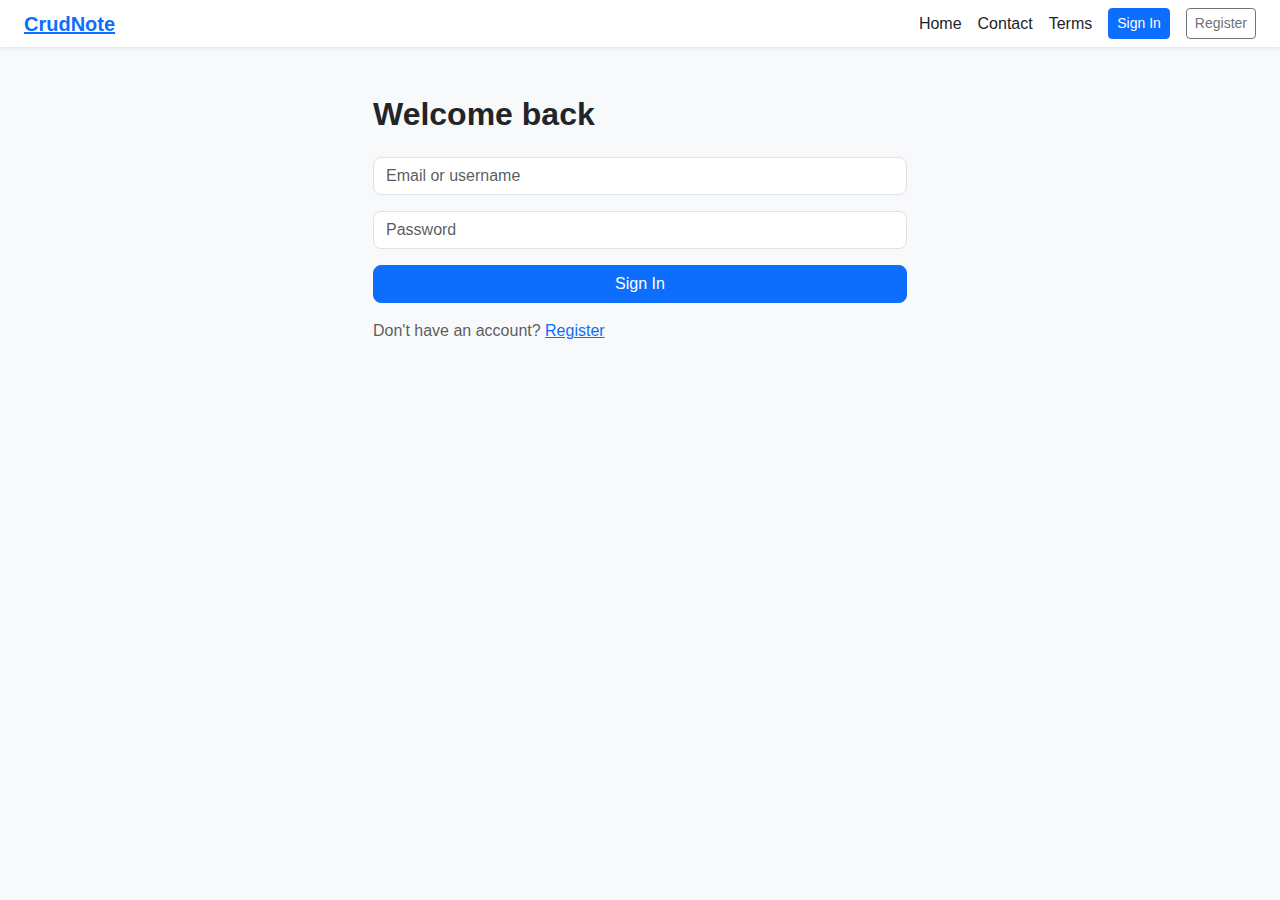
<file: index.html>
<!DOCTYPE html>
<html lang="es">

<head>
  <meta charset="UTF-8">
  <meta name="viewport" content="width=device-width, initial-scale=1.0">
  <title>Events Management</title>
  <link href="https://cdn.jsdelivr.net/npm/bootstrap@5.3.3/dist/css/bootstrap.min.css" rel="stylesheet">
  <link rel="shortcut icon" href="./src/assets/favicon.png" type="image/x-icon">
  <link rel="stylesheet" href="./global.css">
</head>

<body class="bg-light">
  <!-- Navbar -->
  <div id="navbar-container"></div>

  <!-- Main Content Container -->
  <main class="container-fluid">
    <div id="app" class="container"></div>
  </main>

  <script type="module" src="./src/scripts/routes.js"></script>
  <script type="module" src="./src/scripts/navbar.js"></script>
</body>

</html>
</file>
<file: global.css>
html,
body {
  height: 100%;
}

body {
  display: flex;
  flex-direction: column;
}

main {
  flex: 1;
}

body {
  font-family: 'Segoe UI', sans-serif;
}

.rounded-card {
  border-radius: 1rem;
  overflow: hidden;
}

body { background-color: #f3f3f3; }
.sidebar { background-color: #f3d9fa; height: 100vh; }
.sidebar .nav-link.active { background-color: #8e2de2; color: white; }
.btn-purple { background: linear-gradient(45deg, #8e2de2, #4a00e0); color: white; }
.btn-purple:hover { opacity: 0.9; }
.table-avatar { width: 50px; border-radius: 10px; }
.user-pic { width: 80px; border-radius: 50%; }
.sidebar a { color: #000; text-decoration: none; }
</file>
